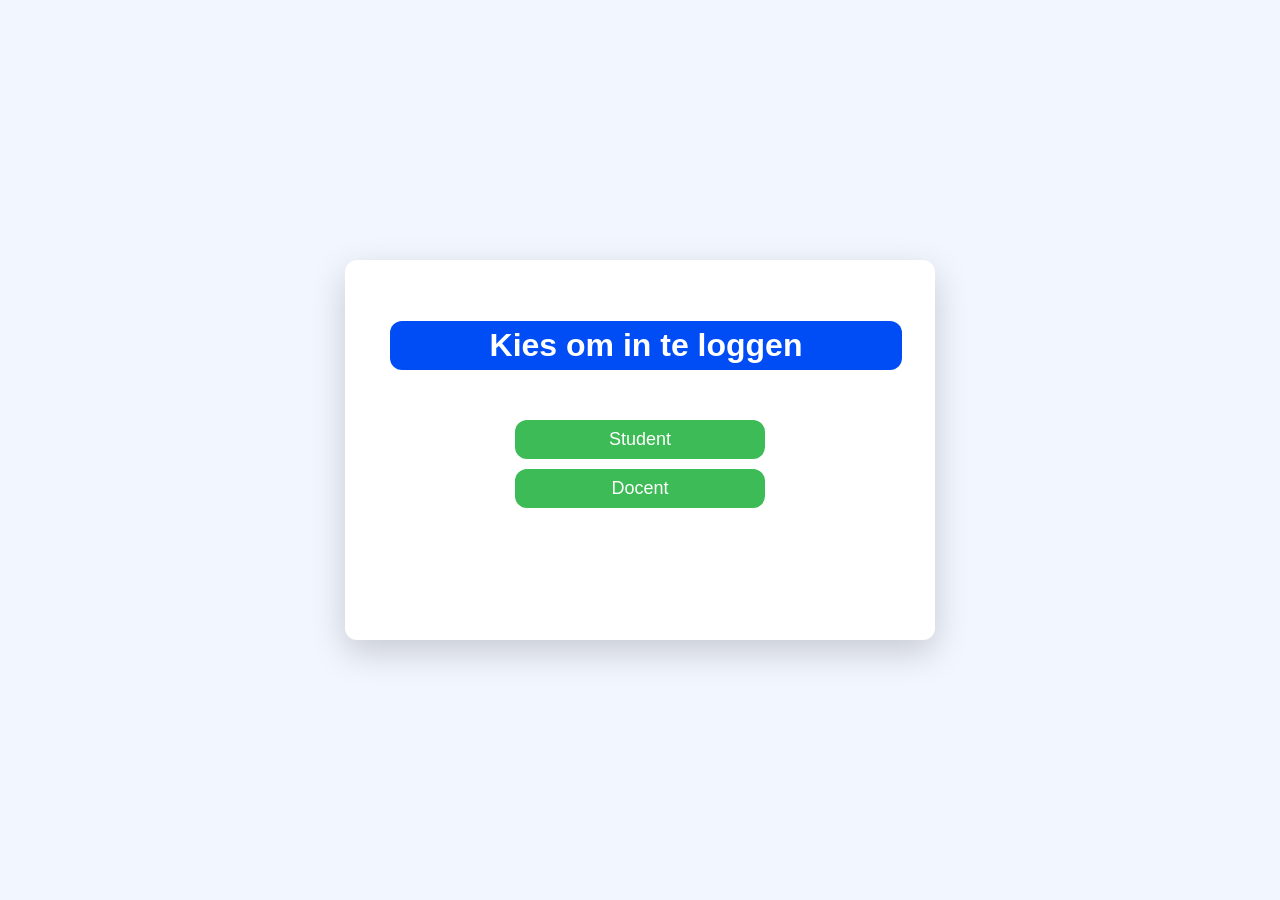
<file: templates/index.html>
<!DOCTYPE html>
<html lang="en">
<head>
    <meta charset="UTF-8">
    <title>Welkom</title>
    <link rel="stylesheet" href="/static/index.css">
</head>
<body>

    <div class="index-page">
        <h1 class="text-container">Kies om in te loggen</h1>
        <div class="button-container">
            <a href="/login_student">
                <button class="choice-button">Student</button>
            </a>
            <a href="/login_docent">
                <button class="choice-button">Docent</button>
            </a>
        </div>
    </div>

</body>
</html>
</file>
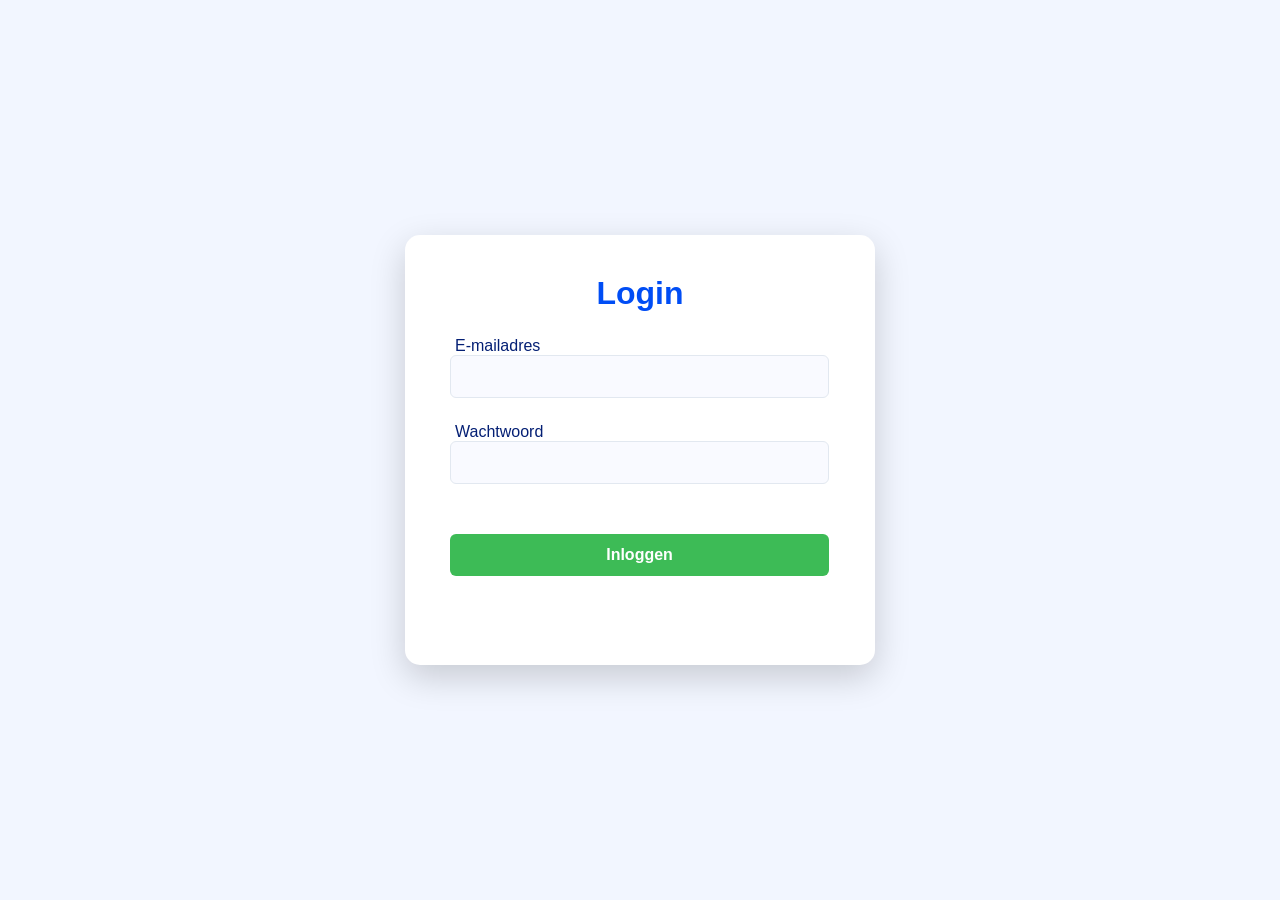
<file: templates/login_docent.html>
<!DOCTYPE html>
<html lang="en">
<head>
    <meta charset="UTF-8">
    <title>Welkom</title>
    <link rel="stylesheet" href="/static/style_login.css">
</head>
<body>

    <form method="POST" action="{{url_for('login_docent')}}">
        <div class="wrapper">
            <div class="login_box">
                <div class="login-kladheader" style="text-align: center;color: #004df5;">
                    <span>Login</span>
                </div>
                <div class="input_box">
                    <div id="errormessage" style="color: red;"></div>
                </div>
                <div class="input_box">
                    <label for="user" class="label">E-mailadres</label>
                    <input type="text" id="user" name="email" class="input_field">
                </div>
                <div class="input_box">
                    <label for="pass" class="label">Wachtwoord</label>
                    <input type="password" id="pass" name="password" class="input_field">
                </div>
                <div class="input_box">
                    <input type="submit" class="input_submit" value="Inloggen" id="loginbtn-docent">
                </div>
            </div>
        </div>
    </form>

    <script src="/static/login.js"></script>
</body>
</html>
</file>
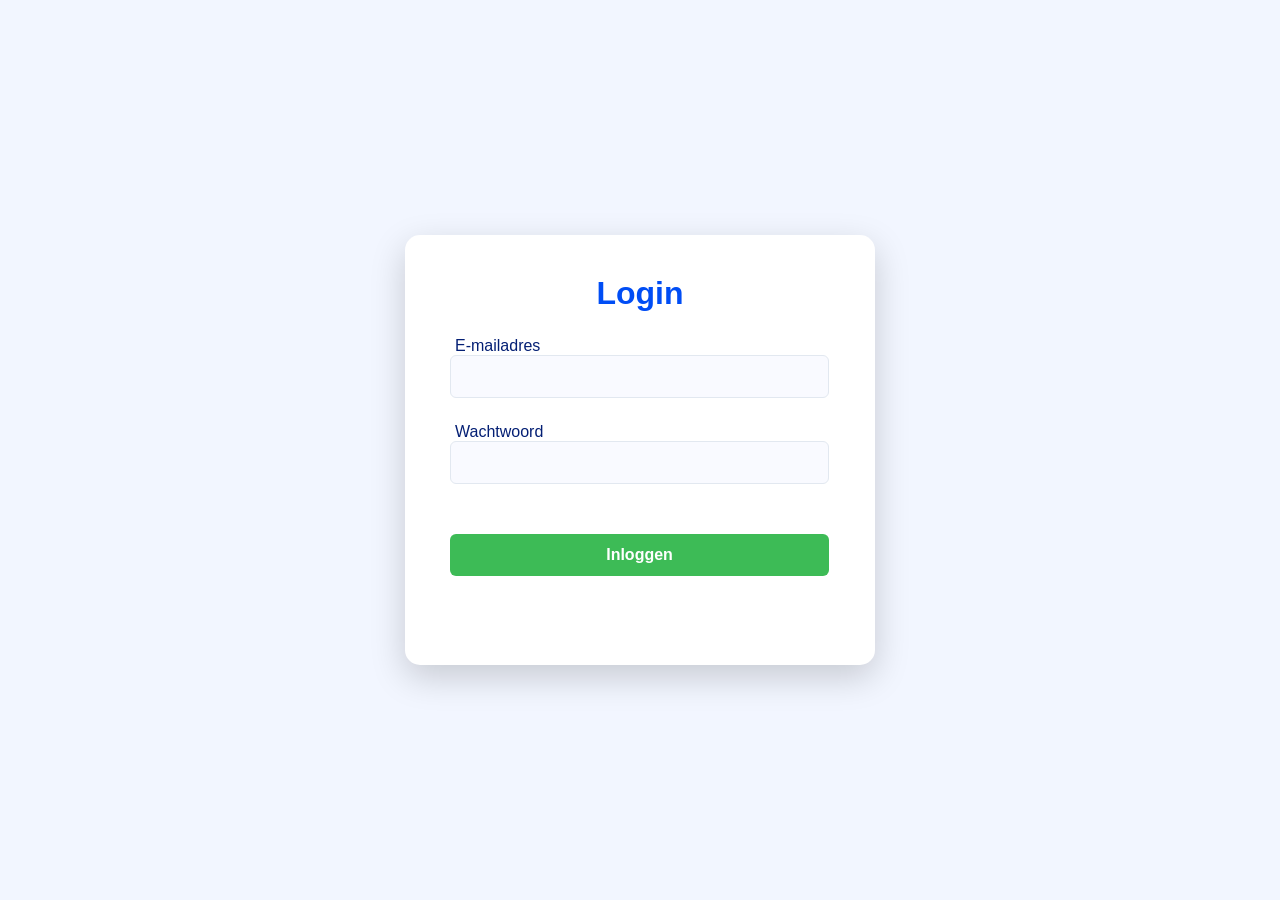
<file: templates/login_student.html>
<!DOCTYPE html>
<html lang="en">
<head>
    <meta charset="UTF-8">
    <title>Welkom</title>
    <link rel="stylesheet" href="/static/style_login.css">
</head>
<body>

    <form method="POST" action="{{url_for('login_student')}}">
        <div class="wrapper">
            <div class="login_box">
                <div class="login-kladheader" style="text-align: center;color: #004df5;">
                    <span>Login</span>
                </div>
                <div class="input_box">
                    <div id="errormessage" style="color: red;"></div>
                </div>
                <div class="input_box">
                    <label for="user" class="label">E-mailadres</label>
                    <input type="text" id="user" name="email" class="input_field">
                </div>
                <div class="input_box">
                    <label for="pass" class="label">Wachtwoord</label>
                    <input type="password" id="pass" name="password" class="input_field">
                </div>
                <div class="input_box">
                    <input type="submit" class="input_submit" value="Inloggen" id="loginbtn">
                </div>
            </div>
        </div>
    </form>

    <script src="/static/login.js"></script>
</body>
</html>
</file>
<file: static/index.css>
body {
    background: #f2f6ff;
    font-family: "Nunito", sans-serif;
    display: flex;
    align-items: center;
    justify-content: center;
    height: 100vh;
    margin: 0;
}

.index-page {
    background: #ffffff;
    color: #ffffff;
    padding: 40px 45px;
    border-radius: 12px;
    width: 500px;
    height: 300px;
    text-align: center;
    box-shadow: 0 12px 35px rgba(0, 0, 0, 0.18);
}

.button-container {
    display: flex;
    flex-direction: column;
    gap: 10px;
    margin-top: 50px;
}

.choice-button {
    background-color: #3dbb56;
    color: #ffffff;
    padding: 6px;
    border-radius: 12px;
    border: none;
    cursor: pointer;
    width: 50%;
    font-family: "Nunito", sans-serif;
    font-size: 18px;
    line-height: 27px;
}

.choice-button:hover {
    background-color: #0a9c27;
}

.text-container {
    background-color: #004df5;
    padding: 6px;
    border-radius: 12px;
    border: none;
    width: 100%;
}
</file>
<file: static/style_login.css>
body {
    background: #f2f6ff;
    font-family: "Nunito", sans-serif;
    display: flex;
    align-items: center;
    justify-content: center;
    height: 100vh;
    margin: 0;
}

.wrapper {
    width: 100%;
    display: flex;
    justify-content: center;
}

.login_box {
    background: #ffffff;
    padding: 40px 45px;
    border-radius: 15px;
    width: 380px;
    height: 350px;
    box-shadow: 0 12px 35px rgba(0, 0, 0, 0.18);
}

.login-kladheader span {
    font-size: 32px;
    font-weight: 600;
}

.input_box {
    position: relative;
    width: 86%;
    margin-top: 25px;
}

.input_field {
    width: 100%;
    padding: 12px 25px;
    border: 1px solid #E2E8F0;
    border-radius: 6px;
    font-size: 15px;
    background: transparent;
    background: #f9faff;
}

.label {
    position: relative;
    left: 5px;
    top: 50%;
    transform: translateY(-50);
    color: #041f74;
    font-size: 16px;
    pointer-events: none;
}

.input_submit {
    width: 116%;
    margin-top: 25px;
    padding: 12px;
    font-size: 16px;
    font-weight: 600;
    border: none;
    border-radius: 6px;
    background-color: #3dbb56;
    color: #ffffff;
    cursor: pointer;
}

.input_submit:hover {
    background-color: #0a9c27;
}
</file>
